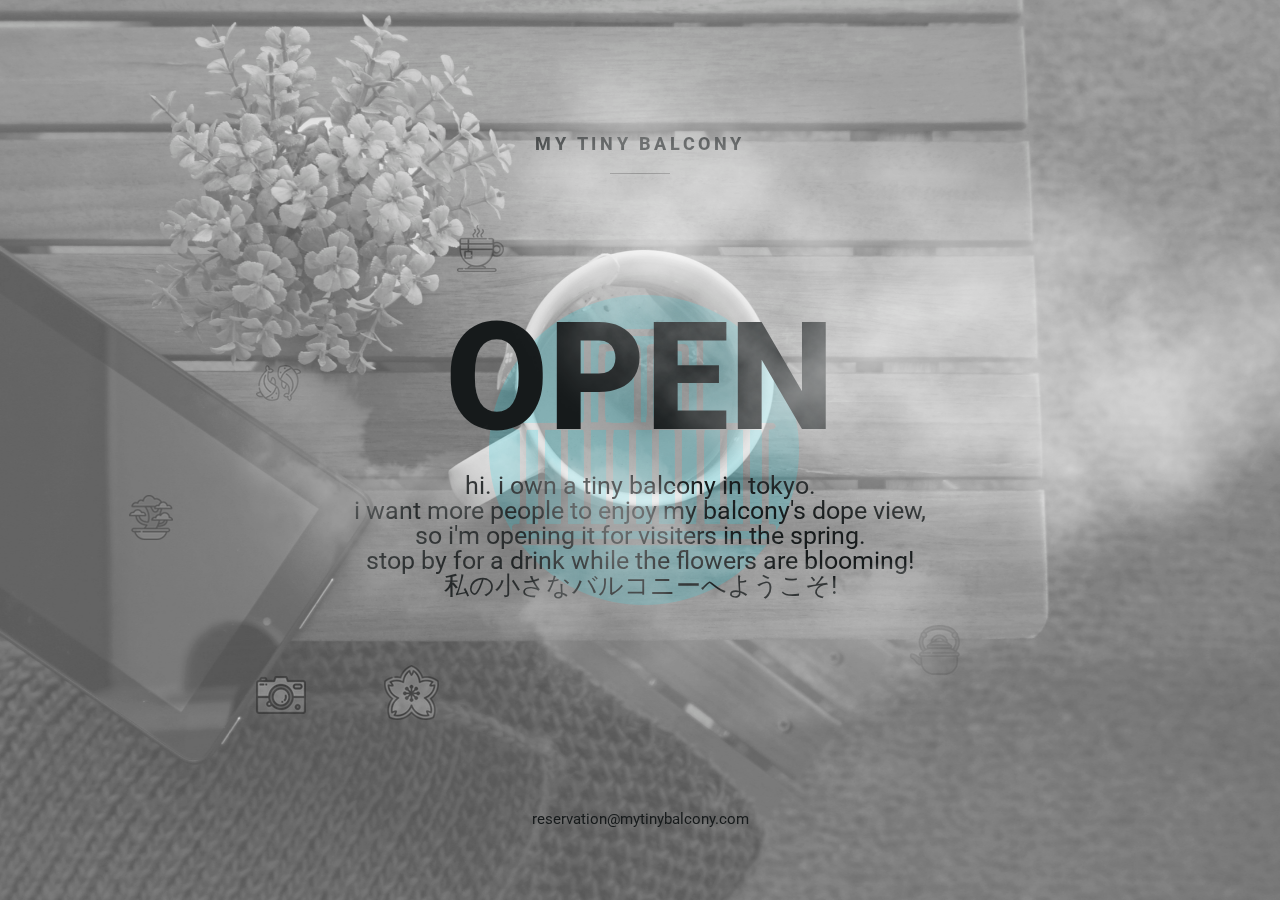
<file: index.html>
<!--[if IE 8 ]><html class="ie" xmlns="http://www.w3.org/1999/xhtml" xml:lang="en-US" lang="en-US"> <![endif]-->
<!--[if (gte IE 9)|!(IE)]><!-->
<!DOCTYPE html>
<html lang="en-US">
    <!--<![endif]-->
    <head>
        <!-- Welcome to the source code! -->
        <meta charset="utf-8">
        <title>Welcome to my tiny balcony!</title>
        <meta content="yes" name="apple-mobile-web-app-capable">
        <meta content="width=device-width, initial-scale=1, maximum-scale=1, user-scalable=no" name="viewport">
        <meta name="robots" content="NOODP">
        <meta content="www.anniel.in" name="author">
        <meta content="Welcome to your balcony away from home..." name="description">
        <meta content="my, tiny, balcony, travel" name="keywords">
        <link href="/images/icon.png" rel="shortcut icon" type="image/png">
        <!--[if lt IE 9]>
            <script src="http://html5shim.googlecode.com/svn/trunk/html5.js"></script>
        <![endif]-->
        <!-- CSS -->
        <link href='http://fonts.googleapis.com/css?family=Roboto:400,100,900' rel='stylesheet' type='text/css'>
        <!-- Styles -->
        <link href="css/loader.css" rel="stylesheet" type="text/css">
        <link href="css/normalize.css" rel="stylesheet" type="text/css">
        <link rel="stylesheet" href="css/font-awesome.min.css">
        <link href="css/style.css" rel="stylesheet" type="text/css">
        <!--[if lt IE 9]>
            <link rel="stylesheet" type="text/css" href="css/ie.css" />
        <![endif]-->
        <!-- Javascript -->
        <script src="js/jquery.js"></script>
    </head>
    <body>
        <div class="preloader">
            <div class="loading">
                <h2>
                    Loading...
                </h2>
                <span class="progress"></span>
            </div>
        </div>

        <div class="wrapper">
            <ul class="scene unselectable" data-friction-x="0.1" data-friction-y="0.1" data-scalar-x="25" data-scalar-y="15" id="scene">
                <li class="layer" data-depth="0.00">
                </li>
                <!-- BG -->
                <li class="layer" data-depth="0.10">
                    <div class="background">
                    </div>
                </li>
                <!-- Hero -->
                <li class="layer" data-depth="0.20">
                    <div class="title">
                        <h2>
                            MY TINY BALCONY
                        </h2>
                        <span class="line"></span>
                    </div>
                </li>
                <li class="layer" data-depth="0.25">
                    <div class="logo">
                        <img alt="logo" src="images/logo.png">
                    </div>
                </li>
                <li class="layer" data-depth="0.30">
                    <div class="hero">
                        <h1>OPEN</h1>
                        <p class="sub-title">
                            hi. i own a tiny balcony in tokyo.<br>
                            i want more people to enjoy my balcony's dope view,<br>
                            so i'm opening it for visiters in the spring.<br>
                            stop by for a drink while the flowers are blooming!<br>
                            私の小さなバルコニーへようこそ!
                        </p>
                    </div>
                </li>
                <!-- Flakes -->
                <li class="layer" data-depth="0.40">
                    <div class="depth-1 flake1">
                        <img alt="flake" src="images/flakes/depth1/flakes1.png">
                    </div>
                    <div class="depth-1 flake2">
                        <img alt="flake" src="images/flakes/depth1/flakes2.png">
                    </div>
                </li>
                <li class="layer" data-depth="0.50">
                    <div class="depth-2">
                        <img alt="flake" src="images/flakes/depth2/flakes.png">
                    </div>
                </li>
                <li class="layer" data-depth="0.60">
                    <div class="depth-3 flake1">
                        <img alt="flake" src="images/flakes/depth3/flakes1.png">
                    </div>
                    <div class="depth-3 flake2">
                        <img alt="flake" src="images/flakes/depth3/flakes2.png">
                    </div>
                    <div class="depth-3 flake3">
                        <img alt="flake" src="images/flakes/depth3/flakes3.png">
                    </div>
                    <div class="depth-3 flake4">
                        <img alt="flake" src="images/flakes/depth3/flakes4.png">
                    </div>
                </li>
                <li class="layer" data-depth="0.80">
                    <div class="depth-4">
                        <img alt="flake" src="images/flakes/depth4/flakes.png">
                    </div>
                </li>
                <li class="layer" data-depth="1.00">
                    <div class="depth-5">
                        <img alt="flake" src="images/flakes/depth5/flakes.png">
                    </div>
                </li>
                <!-- Contact -->
                <li class="layer" data-depth="0.20">
                    <div class="contact">
                        <a class="mail" href="mailto:reservation@mytinybalcony.com?subject=Balcony%20Reservation&body=Note-%20Please%20fill%20out:%0A%0AName:%20%0ADates/Times:%20%0AEmail:%20%0AFun%20Fact!:%20%0A">reservation@mytinybalcony.com</a>
                    </div>
                </li>
            </ul>
        </div>

        <!-- Javascript -->
        <script src="js/plugins.js"></script> 
        <script src="js/jquery.countdown.min.js"></script> 
        <script src="js/main.js"></script>

    </body>
</html>
</file>
<file: css/loader.css>
/* =Loader
-------------------------------------------------------------- */

.preloader {
	display: block;
    position: fixed;
    width: 100%;
    height: 100%;
    z-index: 9999;
    background: white;
    text-align: center;
}
.loading {
	overflow: hidden;
	position: absolute;
	top: 50%;
	margin-top: -12px;
	left: 50%;
	margin-left: -50px;
	width: 100px;
	height: 24px;
}

.progress {
	display: block;
	position: absolute;
	bottom: 0;
	overflow: hidden;
	width: 100px;
	height: 1px;
	left: -102px;
	background-color: #00d9ec;
	-webkit-animation: loader-anim 1s 0s infinite cubic-bezier(0.785, 0.135, 0.15, 0.86);
    -moz-animation: loader-anim 1s 0s infinite cubic-bezier(0.785, 0.135, 0.15, 0.86);
    animation: loader-anim 1s 0s infinite cubic-bezier(0.785, 0.135, 0.15, 0.86)
}

@-webkit-keyframes loader-anim {
    0% {
        left: -102px
    }

    100% {
        left: 102px
    }
}

@-moz-keyframes loader-anim {
    0% {
        left: -102px
    }

    100% {
        left: 102px
    }
}

@keyframes loader-anim {
    0% {
        left: -102px
    }

    100% {
        left: 102px
    }
}
</file>
<file: css/style.css>
/*
Imminent by ThemeWagon, modified by Annie Lin
*/


/* =Common Styles
-------------------------------------------------------------- */

*,
*:before,
*:after {
  -webkit-box-sizing: border-box;
  -moz-box-sizing: border-box;
  box-sizing: border-box;
}

html {
  -webkit-tap-highlight-color: rgba(0, 0, 0, 0);
}

input,
button,
select,
textarea {
  font-family: inherit;
  font-size: inherit;
  line-height: inherit;
}

img {
  vertical-align: middle;
  max-width: 100%;
  height: auto;
}

body {
	background: #fff;
	color: #161a1b;
	font-family: 'Roboto', sans-serif;
	-webkit-font-smoothing: antialiased;
	-webkit-text-size-adjust: 100%;
}

section { overflow: hidden; }
::selection { background: #161a1b; color: #fff; }
::-moz-selection { background: #161a1b; color: #fff; }


/* =Typography
-------------------------------------------------------------- */
a {
    text-decoration: none;
}

h1, h2 { margin: 0; }

h1 {
	font-size: 40px;
	font-weight: 800;
	line-height: 1em;
	letter-spacing: 0em;
	text-transform: uppercase;
	color: #161a1b; 
}

h2 {
	font-size: 18px;
	font-weight: 800;
	line-height: 1em;
	letter-spacing: 0.2em;
	text-transform: uppercase;
	color: #161a1b;
}

#countdown div span {
	display:block;
	font-size: 50px;
	line-height: 50px;
	letter-spacing: initial;
	font-weight: 100;
	text-transform: uppercase;
}

#countdown div {
	display:inline-block;
    margin: 0 34px;
}

.sub-title {
	font-size: 18px;
	margin-top: 5px;
	margin-bottom: 0px;
}


/* =Content Styles
-------------------------------------------------------------- */

.wrapper {
  text-align: center;		
  position: absolute;
  overflow: hidden;
  display: table-cell;
  height: 100%;
  width: 100%;
  left: 0;
  top: 0;
}

.scene,
.layer {
  display: block;
  height: 100%;
  width: 100%;
  padding: 0;
  margin: 0;
}

.scene {
  position: relative;
  overflow: hidden;
}

.layer { position: absolute; }

.layer div {
  -webkit-transform: translate3d(0,0,0);
  -moz-transform: translate3d(0,0,0);
  transform: translate3d(0,0,0);
  -webkit-transform-style: preserve-3d;
  -moz-transform-style: preserve-3d;
  transform-style: preserve-3d;
  -webkit-backface-visibility: hidden;
  -moz-backface-visibility: hidden;
  backface-visibility: hidden;
}


/* Background */
.background {
  background: url(../images/background.jpg) no-repeat 50% 100%;
  bottom: -20px;
  background-size: cover;
  position: absolute;
  width: 110%;
  left: -5%;
  top: -5%;
}


.sphere img{
	-webkit-transform: scale(0.7);
	-moz-transform: scale(0.7);
	-ms-transform: scale(0.7,0.7);
	transform: scale(0.7);
}

/* Text */
.title {
	display: block;
	text-align: center;
	width: 100%;
	position: absolute;
	z-index: 2;
	top: 10%;
}

.line {
	display: block;
	margin: 0 auto;
	width: 60px;
	height: 1px;
	background: #666666;
	margin-top: 10px;
}

.contact {
	display: block;
	width: 100%;
	position: absolute;
	z-index: 2;
	text-align: center;
	bottom: 5%;
}

.contact .icons {
	margin: 0;
	padding: 0;
	margin-bottom: 18px;
	text-align: center;
	list-style: none;
	list-style-type: none;
}

.contact .icons li {
	display: inline-block;
	margin-right: 10px;
}

.contact .icons li:last-of-type { margin-right: 0px; }

.contact .icons li a {
	display: block;
	width: 25px;
	height: 25px;
	opacity: .5;
	-webkit-transition: opacity 0.3s;
	-moz-transition: opacity 0.3s;
	transition: opacity 0.3s;
	color: #161a1b;
	font-size: 24px;
}


.contact .icons li a:hover {
	opacity: 1;
	-webkit-transition: opacity 0.3s;
	-moz-transition: opacity 0.3s;
	transition: opacity 0.3s;
}

.contact a.mail {
	text-decoration: none;
	color: #161a1b;
	padding-bottom: 8px;
	font-size: 15px;
}

.contact a.mail::after {
	position: absolute;
	top: 100%;
	left: 50%;
	width: 125px;
	margin-left: -60px;
	margin-top: 10px;
	height: 1px;
	background: #00d9ec;
	content: '';
	opacity: 0;
	-webkit-transition: opacity 0.3s, -webkit-transform 0.3s;
	-moz-transition: opacity 0.3s, -moz-transform 0.3s;
	transition: opacity 0.3s, transform 0.3s;
	-webkit-transform: translateY(10px);
	-moz-transform: translateY(10px);
	transform: translateY(10px);
}

.contact a.mail:hover::after, .contact a.mail:focus::after {
	opacity: 1;
	-webkit-transform: translateY(0px);
	-moz-transform: translateY(0px);
	transform: translateY(0px);
}

/* Flakes Sizing */
.depth-5 img, .depth-4 img, .depth-3 img, .depth-2 img, .depth-1 img {
	-webkit-transform: scale(0.6);
	-moz-transform: scale(0.6);
	-ms-transform: scale(0.6,0.6);
	transform: scale(0.6);
}

/* Flakes Positioning */
.depth-5 {
	position: absolute;
	right: -100%;
	top: -24%;
}

.depth-4 {
	position: absolute;
	left: -10%;
	top: 37%;
 }

.depth-3.flake1 {
	display: none;
}

.depth-3.flake2 {
	position: absolute;
	right: 16%;
	bottom: 20%;
}

.depth-3.flake3 {
	position: absolute;
	left: 10%;
	bottom: 16%;
}

.depth-3.flake4 {
	display: none;
}

.depth-2.flake1 { 
	display: none;
}

.depth-2.flake2 {
	display: none;
}

.depth-1.flake1 {
	display: none;
}

.depth-1.flake2 { 
	position: absolute;
	right: 40%;
	top: 50%;
}

.depth-1.flake3 { 
	display: none;
}

.depth-1.flake4 { 
	position: absolute;
	right: 0;
	top: 0;
}


/* =Responsive Styles
-------------------------------------------------------------- */

@media (max-width: 320px) {
	/* HERO */
	h1 { font-size: 40px; line-height: 40px; }
	#countdown div span {font-size: 24px; line-height: 34px;}
	.sub-title { font-size: ; line-height: ; margin-top: 10px; }
	/* TITLE & CONTACT */
	.title { top: 15%;}
	.contact .icons { margin-bottom: 0px; }
	/* SIZES */
	.sphere img{
		-webkit-transform: scale(0.6);
		-moz-transform: scale(0.6);
		-ms-transform: scale(0.6,0.6);
		transform: scale(0.6);
	}
	/* POSITIONING */
	.depth-5 {
		position: absolute;
		right: -50%;
		top: -50%;
	}

	.depth-4 {
		left: -4%;
		top: 20%;
	 }

	.depth-3.flake1 {
		display: none;
	}

	.depth-3.flake2 {
		position: absolute;
		right: 16%;
		bottom: 20%;
	}

	.depth-3.flake3 {
		position: absolute;
		left: 10%;
		bottom: 16%;
	}

	.depth-3.flake4 {
		display: none;
	}

	.depth-2.flake1 { 
		display: none;
	}

	.depth-2.flake2 {
		display: none;
	}

	.depth-1.flake1 {
		display: none;
	}

	.depth-1.flake2 { 
		position: absolute;
		right: 40%;
		top: 40%;
	}

	.depth-1.flake3 { 
		display: none;
	}

	.depth-1.flake4 { 
		position: absolute;
		right: 0;
		top: 0;
	}
}


/* Landscape Phone */
@media all and (min-width: 400px) {
	/* HERO */
	h1 { font-size: 40px; line-height: 40px; }
	#countdown div span {font-size: 24px; line-height: 34px;}
	.sub-title { font-size: ; line-height: ; margin-top: 10px; }
	/* TITLE & CONTACT */
	.title { top: 15%;}
	.contact .icons { margin-bottom: 0px; }
	/* SIZES */
	.sphere img{
		-webkit-transform: scale(0.6);
		-moz-transform: scale(0.6);
		-ms-transform: scale(0.6,0.6);
		transform: scale(0.6);
	}
	/* POSITIONING */
	.depth-5 {
		position: absolute;
		right: -50%;
		top: -50%;
	}

	.depth-4 {
		left: -4%;
		top: 20%;
	 }

	.depth-3.flake1 {
		display: none;
	}

	.depth-3.flake2 {
		position: absolute;
		right: 16%;
		bottom: 20%;
	}

	.depth-3.flake3 {
		position: absolute;
		left: 10%;
		bottom: 16%;
	}

	.depth-3.flake4 {
		display: none;
	}

	.depth-2.flake1 { 
		display: none;
	}

	.depth-2.flake2 {
		display: none;
	}

	.depth-1.flake1 {
		display: none;
	}

	.depth-1.flake2 { 
		position: absolute;
		right: 40%;
		top: 40%;
	}

	.depth-1.flake3 { 
		display: none;
	}

	.depth-1.flake4 { 
		position: absolute;
		right: 0;
		top: 0;
	}
}

/* Tablet Portrait */
@media all and (min-width: 700px) {
	/* HERO */
	h1 { font-size: 90px; line-height: 90px; }
	.sub-title { font-size: 20px; line-height: 20px; margin-top: 10px; }
	/* TITLE & CONTACT */
	.title { top: 18%;}
	.line { margin-top: 20px; }
	.contact { bottom: 10%; }
	.contact .icons { margin-bottom: 12px; }
	/* SIZES */
	.logo img{
		-webkit-transform: scale(1);
		-moz-transform: scale(1);
		-ms-transform: scale(1,1);
		transform: scale(1);
	}
	.depth-5 img, .depth-4 img, .depth-3 img, .depth-2 img, .depth-1 img {
		-webkit-transform: scale(0.8);
		-moz-transform: scale(0.8);
		-ms-transform: scale(0.8,0.8);
		transform: scale(0.8);
	}
	/* POSITIONING */
	.depth-5 {
		right: -25%;
		top: 3%;
	}

	.depth-4 {
		left: -3%;
		top: 15%;
	 }

	.depth-3.flake1 {
		display: none;
	}

	.depth-3.flake2 {
		right: 25%;
		bottom: 25%;
	}

	.depth-3.flake3 {
		left: 20%;
		bottom: 20%;
	}

	.depth-3.flake4 {
		display: block;
		position: absolute;
		left: 10%;
		bottom: 40%;
	}

	.depth-2.flake1 {
		display: none;
	}

	.depth-2.flake2 {
		display: none;
	}

	.depth-1.flake1 {
		display: none;
	}

	.depth-1.flake2 { 
		display: block;
		left: 15%;
		top: 25%;
	}

	.depth-1.flake3 { 
		display: none;
	}

	.depth-1.flake4 { 
		display: none;
	}
	
}

@media all and (min-width: 900px) {
	/* HERO */
	h1 { font-size: 120px; line-height: 120px; }

	#countdown div span {font-size: 34px; line-height: 34px;}
	
	.sub-title { font-size: 20px; line-height: 20px; margin-top: 20px; }
	/* TITLE & CONTACT */
	.title { top: 15%;}
	.contact { bottom: 8%; }
	.contact .icons { margin-bottom: 12px; }
	/* SIZES */
	.sphere img{
		-webkit-transform: scale(1);
		-moz-transform: scale(1);
		-ms-transform: scale(1,1);
		transform: scale(1);
	}
	.depth-5 img, .depth-4 img, .depth-3 img, .depth-2 img, .depth-1 img {
		-webkit-transform: scale(0.8);
		-moz-transform: scale(0.8);
		-ms-transform: scale(0.8,0.8);
		transform: scale(0.8);
	}
	/* POSITIONING */
	.depth-5 {
		right: -25%;
		top: 3%;
	}

	.depth-4 {
		left: -3%;
		top: 15%;
	 }

	.depth-3.flake1 {
		display: none;
	}

	.depth-3.flake2 {
		right: 25%;
		bottom: 25%;
	}

	.depth-3.flake3 {
		left: 20%;
		bottom: 20%;
	}

	.depth-3.flake4 {
		display: block;
		position: absolute;
		left: 10%;
		bottom: 40%;
	}

	.depth-2.flake1 {
		display: none;
	}

	.depth-2.flake2 {
		display: none;
	}

	.depth-1.flake1 {
		display: none;
	}

	.depth-1.flake2 { 
		display: block;
		left: 15%;
		top: 25%;
	}

	.depth-1.flake3 { 
		display: none;
	}

	.depth-1.flake4 { 
		display: none;
	}
}

@media all and (min-width: 1200px) {
	/* HERO */
	h1 { font-size: 150px; line-height: 150px; }
	#countdown div span {font-size: 44px; line-height: 44px;}
	.sub-title { font-size: 25px; line-height: 25px; margin-top: 20px; }
	/* SIZES */
	.sphere img{
		-webkit-transform: scale(1);
		-moz-transform: scale(1);
		-ms-transform: scale(1,1);
		transform: scale(1);
	}
	.depth-5 img, .depth-4 img, .depth-3 img, .depth-2 img, .depth-1 img {
		-webkit-transform: scale(1);
		-moz-transform: scale(1);
		-ms-transform: scale(1,1);
		transform: scale(1);
	}
	/* POSITIONING */
	.depth-5 {
		right: -10%;
		top: -10%;
		-webkit-animation: wave 9s 0.1s infinite linear;
		-moz-animation: wave 9s 0.1s infinite linear;
		animation: wave 9s 0.1s infinite linear;
	}

	.depth-4 {
		left: -3%;
		top: 15%;
		-webkit-animation: wave 7s 0.1s infinite linear;
		-moz-animation: wave 7s 0.1s infinite linear;
		animation: wave 7s 0.1s infinite linear;
	 }


	.depth-3 {
		-webkit-animation: wave 6s 0.1s infinite linear;
		-moz-animation: wave 6s 0.1s infinite linear;
		animation: wave 6s 0.1s infinite linear;
	}

	.depth-3.flake1 {
		display: block;
		position: absolute;
		left: 20%;
		top: 40%;
	}

	.depth-3.flake2 {
		right: 25%;
		bottom: 25%;
	}

	.depth-3.flake3 {
		left: 20%;
		bottom: 20%;
	}

	.depth-3.flake4 {
		display: block;
		position: absolute;
		left: 10%;
		bottom: 40%;
	}

	.depth-2 {
		-webkit-animation: wave 5s 0.1s infinite linear;
		-moz-animation: wave 5s 0.1s infinite linear;
		animation: wave 5s 0.1s infinite linear;
	}

	.depth-2.flake1 { 
		display: block;
		position: absolute;
		right: 40%;
		top: 40%;
	}

	.depth-2.flake2 { 
		display: none;
	}

	.depth-1 {
		-webkit-animation: wave 4s 0.1s infinite linear;
		-moz-animation: wave 4s 0.1s infinite linear;
		animation: wave 4s 0.1s infinite linear;
	}

	.depth-1.flake1 {
		display: block;
		position: absolute;
		left: 30%;
		bottom: 20%;
	}

	.depth-1.flake2 { 
		display: block;
		left: 15%;
		top: 25%;
	}

	.depth-1.flake3 { 
		display: none;
	}

	.depth-1.flake4 { 
		display: none;
	}
}

@media all and (min-width: 1400px) {
	/* HERO */
	h1 { font-size: 160px; line-height: 160px; }
	.sub-title { font-size: 25px; line-height: 25px; margin-top: 20px; }
	/* POSITIONING */
	.depth-5 {
		right: -10%;
		top: -5%;
	}

	.depth-4 {
		left: -3%;
		top: 15%;
	 }

	.depth-3.flake1 {
		display: block;
		position: absolute;
		left: 20%;
		top: 40%;
	}

	.depth-3.flake2 {
		right: 25%;
		bottom: 25%;
	}

	.depth-3.flake3 {
		left: 40%;
		bottom: 20%;
	}

	.depth-3.flake4 {
		display: block;
		position: absolute;
		left: 10%;
		bottom: 40%;
	}

	.depth-2.flake1 { 
		display: block;
		position: absolute;
		right: 40%;
		top: 40%;
	}

	.depth-2.flake2 { 
		display: none;
	}

	.depth-1.flake1 {
		display: block;
		position: absolute;
		left: 30%;
		bottom: 30%;
	}

	.depth-1.flake2 { 
		display: block;
		left: 15%;
		top: 25%;
	}

	.depth-1.flake3 { 
		display: block;
		position: absolute;
		bottom: 20%;
		right: 40%;
	}

	.depth-1.flake4 { 
		display: block;
		right: 40%;
		top: 25%;
	}
}

@media all and (min-width: 1600px) {
	/* HERO */
	h1 { font-size: 180px; line-height: 180px; }
	#countdown div span {font-size: 54px; line-height: 54px;}
	.sub-title { font-size: 25px; line-height: 25px; margin-top: 25px; }
}


@media all and (min-width: 1920px) {
	/* HERO */
	h1 { font-size: 200px; line-height: 200px; }
	.sub-title { font-size: 30px; line-height: 30px; margin-top: 30px; }
	/* POSITIONING */
	.depth-5 {
		right: -10%;
		top: 5%;
	}

	.depth-4 {
		left: 3%;
		top: 15%;
	 }

	.depth-3.flake1 {
		display: block;
		position: absolute;
		left: 20%;
		top: 40%;
	}

	.depth-3.flake2 {
		right: 25%;
		bottom: 25%;
	}

	.depth-3.flake3 {
		left: 40%;
		bottom: 20%;
	}

	.depth-3.flake4 {
		display: block;
		position: absolute;
		left: 10%;
		bottom: 40%;
	}

	.depth-2.flake1 { 
		display: block;
		position: absolute;
		right: 40%;
		top: 40%;
	}

	.depth-2.flake2 { 
		display: none;
	}

	.depth-1.flake1 {
		display: block;
		position: absolute;
		left: 30%;
		bottom: 30%;
	}

	.depth-1.flake2 { 
		display: block;
		left: 20%;
		top: 30%;
	}

	.depth-1.flake3 { 
		display: block;
		position: absolute;
		bottom: 30%;
		right: 40%;
	}

	.depth-1.flake4 { 
		display: block;
		right: 40%;
		top: 25%;
	}
}

/* =Animation
-------------------------------------------------------------- */

@-webkit-keyframes wave {
  0% {
    -webkit-transform: rotateZ(0deg) translate3d(0,10%,0) rotateZ(0deg);
    -moz-transform: rotateZ(0deg) translate3d(0,10%,0) rotateZ(0deg);
    transform: rotateZ(0deg) translate3d(0,10%,0) rotateZ(0deg);
  }

  100% {
    -webkit-transform: rotateZ(360deg) translate3d(0,10%,0) rotateZ(-360deg);
    -moz-transform: rotateZ(360deg) translate3d(0,10%,0) rotateZ(-360deg);
    transform: rotateZ(360deg) translate3d(0,10%,0) rotateZ(-360deg);
  }
}

@-moz-keyframes wave {
  0% {
    -webkit-transform: rotateZ(0deg) translate3d(0,10%,0) rotateZ(0deg);
    -moz-transform: rotateZ(0deg) translate3d(0,10%,0) rotateZ(0deg);
    transform: rotateZ(0deg) translate3d(0,10%,0) rotateZ(0deg);
  }

  100% {
    -webkit-transform: rotateZ(360deg) translate3d(0,10%,0) rotateZ(-360deg);
    -moz-transform: rotateZ(360deg) translate3d(0,10%,0) rotateZ(-360deg);
    transform: rotateZ(360deg) translate3d(0,10%,0) rotateZ(-360deg);
  }
}

@-ms-keyframes wave {
  0% {
    -webkit-transform: rotateZ(0deg) translate3d(0,10%,0) rotateZ(0deg);
    -moz-transform: rotateZ(0deg) translate3d(0,10%,0) rotateZ(0deg);
    transform: rotateZ(0deg) translate3d(0,10%,0) rotateZ(0deg);
  }

  100% {
    -webkit-transform: rotateZ(360deg) translate3d(0,10%,0) rotateZ(-360deg);
    -moz-transform: rotateZ(360deg) translate3d(0,10%,0) rotateZ(-360deg);
    transform: rotateZ(360deg) translate3d(0,10%,0) rotateZ(-360deg);
  }
}

@keyframes wave {
  0% {
    -webkit-transform: rotateZ(0deg) translate3d(0,10%,0) rotateZ(0deg);
    -moz-transform: rotateZ(0deg) translate3d(0,10%,0) rotateZ(0deg);
    transform: rotateZ(0deg) translate3d(0,10%,0) rotateZ(0deg);
  }

  100% {
    -webkit-transform: rotateZ(360deg) translate3d(0,10%,0) rotateZ(-360deg);
    -moz-transform: rotateZ(360deg) translate3d(0,10%,0) rotateZ(-360deg);
    transform: rotateZ(360deg) translate3d(0,10%,0) rotateZ(-360deg);
  }
}


/* =404
-------------------------------------------------------------- */

.snap {
	display: block;
	position: absolute;
	top: 0;
	left: 0;
	width: 100%;
	height: 100%;
	background: url(../images/404-background.jpg) no-repeat center;
	background-size: cover;
	text-align: center;
}

.snap .line { margin-bottom: 70px; }

.button {
	display: inline-block;
	margin-top: 80px;
	text-decoration: none;
	font-size: 9px;
	font-weight: 700;
	line-height: 1em;
	letter-spacing: 0.2em;
	text-transform: uppercase;
	color: #161a1b;
	background: transparent;
	border: 1px solid rgb(23,26,28);
	border: 1px solid rgba(23,26,28,.3);
	-webkit-border-radius: 10px;
	-moz-border-radius: 10px;
	border-radius: 4px;
	padding: 15px 25px;
	-webkit-transition: all 0.3s;
	-moz-transition: all 0.3s;
	transition: all 0.3s;
}

.button:hover {
	background: rgb(23,26,28);
	color: #fff;
	border: 1px solid rgb(23,26,28);
	-webkit-transition: all 0.3s;
	-moz-transition: all 0.3s;
	transition: all 0.3s;
}


@media all and (min-width: 700px) {
	.button {
		font-size: 12px;
		border-radius: 10px;
		padding: 25px 45px;
	}
}
</file>
<file: css/ie.css>
.contact a.mail:hover {
	text-decoration: underline;
}


.contact .icons li a:hover {
	border-bottom: 5px solid transparent;
}

/* HERO */
h1 { font-size: 120px; line-height: 120px; }
.sub-title { font-size: 20px; line-height: 20px; margin-top: 20px; }
/* TITLE & CONTACT */
.title { top: 15%;}
.contact { bottom: 8%; }
.contact .icons { margin-bottom: 12px; }
/* SIZES */
.sphere img{
	-webkit-transform: scale(1);
	-moz-transform: scale(1);
	transform: scale(1);
}
.depth-5 img, .depth-4 img, .depth-3 img, .depth-2 img, .depth-1 img {
	-webkit-transform: scale(0.8);
	-moz-transform: scale(0.8);
	transform: scale(0.8);
}
/* POSITIONING */
.depth-5 {
	right: -25%;
	top: 3%;
}

.depth-4 {
	left: -3%;
	top: 15%;
 }

.depth-3.flake1 {
	display: none;
}

.depth-3.flake2 {
	right: 25%;
	bottom: 25%;
}

.depth-3.flake3 {
	left: 20%;
	bottom: 20%;
}

.depth-3.flake4 {
	display: block;
	position: absolute;
	left: 10%;
	bottom: 40%;
}

.depth-2.flake1 {
	display: none;
}

.depth-2.flake2 {
	display: none;
}

.depth-1.flake1 {
	display: none;
}

.depth-1.flake2 { 
	display: block;
	left: 15%;
	top: 25%;
}

.depth-1.flake3 { 
	display: none;
}

.depth-1.flake4 { 
	display: none;
}
</file>
